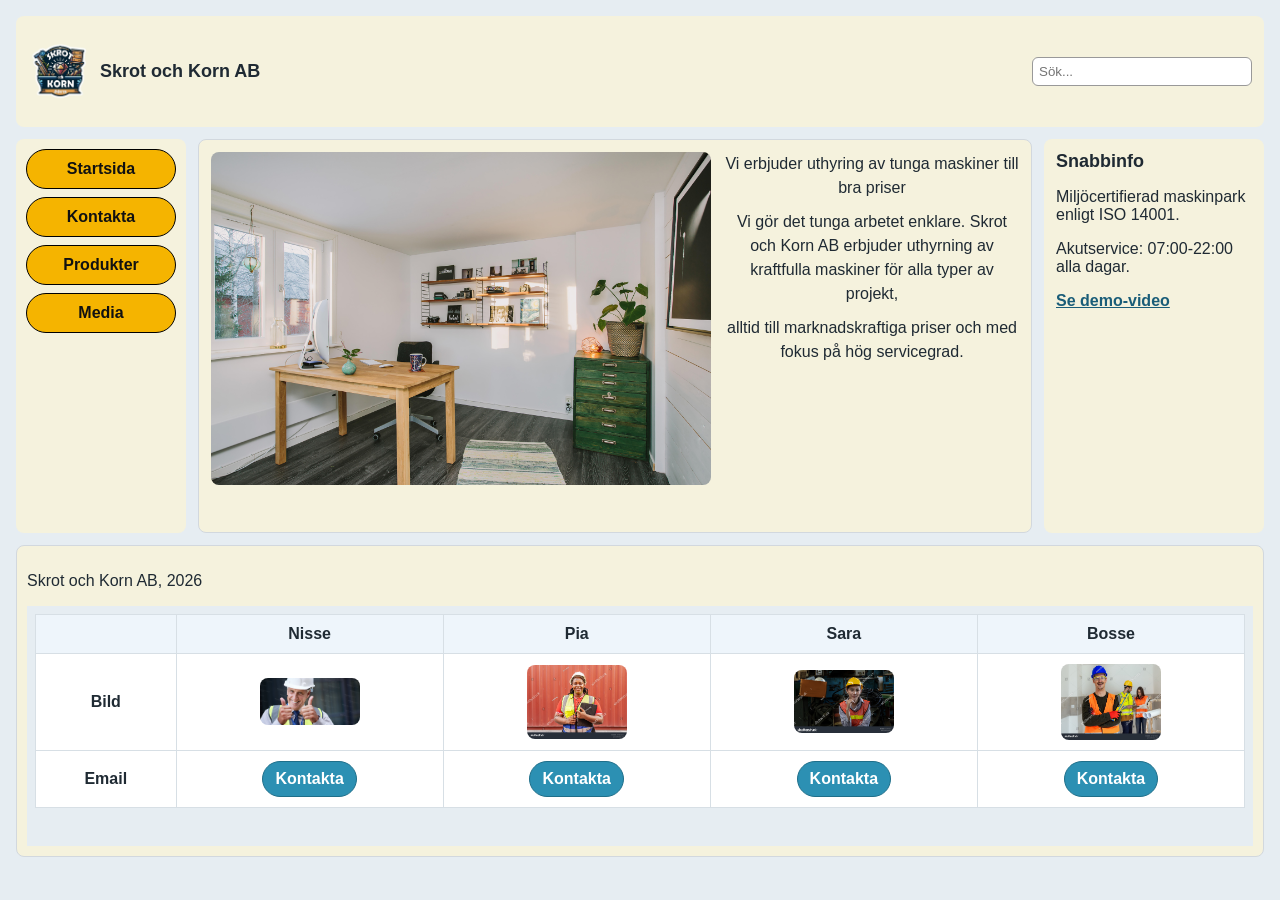
<file: index.html>
<html lang="en">
<head>
    <meta charset="UTF-8">
    <meta name="viewport" content="width=device-width, initial-scale=1.0">
    <title>Skrot och Korn AB</title>
    <link rel="stylesheet" href="css/common.css">
    <link rel="stylesheet" href="css/index.css">
</head>
<body>
    <div class="item1">
        <img src="images/logo.png" alt="Skrot och Korn AB logotyp">
        <h1>Skrot och Korn AB</h1>
        <input type="search" placeholder="Sök...">
    </div>
    <div class="item2">
        <a href="index.html">Startsida</a>
        <a href="pages/contactus.html">Kontakta</a>
        <a href="pages/products.html">Produkter</a>
        <a href="pages/media.html">Media</a>
    </div>
    <div class="item3 content">
        <img src="images/002-kontorsbilder.jpg" alt="Kontorsmiljo med medarbetare">
        <p>Vi erbjuder uthyring av tunga maskiner till bra priser</p>
        <p>Vi gör det tunga arbetet enklare. Skrot och Korn AB erbjuder uthyrning av kraftfulla maskiner för alla typer av projekt,</p>
        <p>alltid till marknadskraftiga priser och med fokus på hög servicegrad.</p>
    </div>
    <div class="item4">
        <h2>Snabbinfo</h2>
        <p>Miljöcertifierad maskinpark enligt ISO 14001.</p>
        <p>Akutservice: 07:00-22:00 alla dagar.</p>
        <a href="pages/media.html">Se demo-video</a>
    </div>
   <div class="item5">
       <div class="footer-box">
            <p>Skrot och Korn AB, 2026</p>
           <iframe src="pages/contactus.html" scrolling="no"frameborder="0"></iframe>
       </div>
   </div>
</body>
</html>
</file>
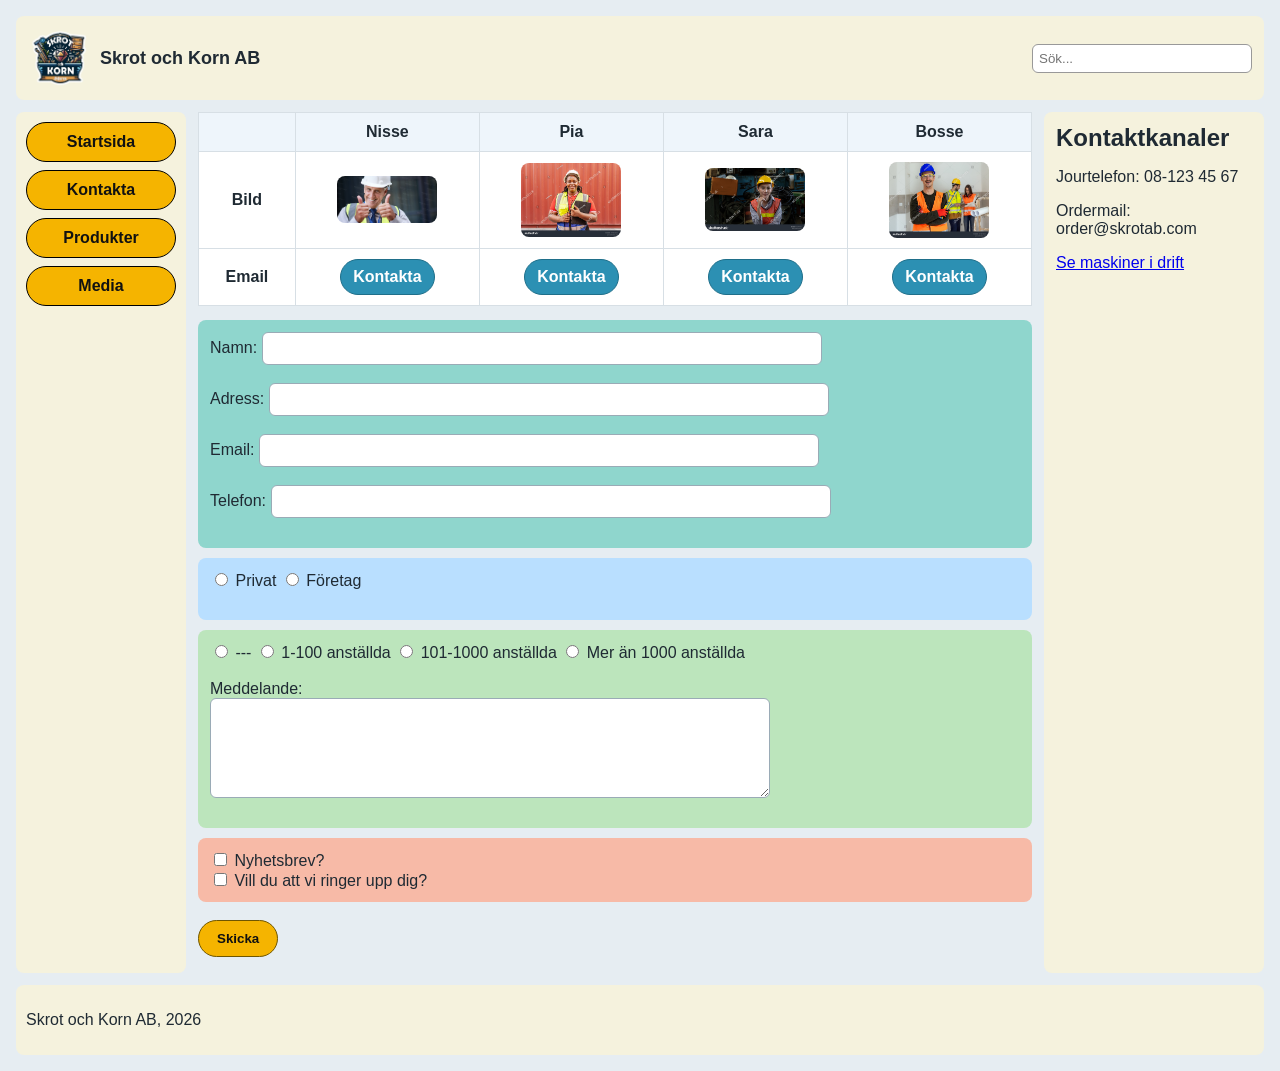
<file: pages/contactus.html>
<html lang="en">
<head>
    <meta charset="UTF-8">
    <meta name="viewport" content="width=device-width, initial-scale=1.0">
    <title>Kontakt</title>
    <script>
        if (window.self !== window.top) {
            document.documentElement.classList.add("in-iframe");
        }
    </script>
    <link rel="stylesheet" href="../css/common.css">
    <link rel="stylesheet" href="../css/contactus.css">
</head>
<body>
    <div class="item1">
        <img src="../images/logo.png" alt="Skrot och Korn AB logotyp">
        <h1>Skrot och Korn AB</h1>
        <input type="search" placeholder="Sök...">
    </div>
    <div class="item2">
        <a href="../index.html">Startsida</a>
        <a href="contactus.html">Kontakta</a>
        <a href="products.html">Produkter</a>
        <a href="media.html">Media</a>
    </div>
    <div class="item3">
    <table>
         <tr>
            <th></th>
            <th>Nisse</th>
            <th>Pia</th>
            <th>Sara</th>
            <th>Bosse</th>
        </tr>
        <tr>
            <th>Bild</th>
            <th>
                <img src="../images/per1.jpg" width="100">
            </th>
            <th>
                <img src="../images/per2.jpg" width="100">
            </th>
            <th>
                <img src="../images/per3.jpg" width="100">
            </th>
            <th>
                <img src="../images/per4.jpg" width="100">
            </th>
        </tr>
        <tr>
            <th>Email</th>
            <th>
                <a href="mailto:Nisse@skrotab.com">Kontakta</a>
            </th>
            <th>
                <a href="mailto:Pia@skrotab.com">Kontakta</a>
            </th>
            <th>
                <a href="mailto:Sara@skrotab.com">Kontakta</a>
            </th>
            <th>
                <a href="mailto:Bosse@skrotab.com">Kontakta</a>
            </th>
        </tr>
    </table>
    <form action="http://primat.se/services/sendform.aspx?xid=form&xmail=test@123.com" method="post">
        <!-- Contact Information -->
        <div>
            <label for="name">Namn:</label>
            <input type="text" id="name" name="name"><br><br>
            <label for="adress">Adress:</label>
            <input type="text" id="adress" name="address"><br><br>
            <label for="email">Email:</label>
            <input type="email" id="email" name="email"><br><br>
            <label for="phone">Telefon:</label>
            <input type="text" id="phone" name="phone"><br><br>
        </div>
        <!-- Customer Type -->
        <div>
            <input type="radio" id="type" name="type" value="customer">
            <label for="type">Privat</label>
            <input type="radio" id="type" name="type" value="employee">
            <label for="type">Företag</label><br><br>
        </div>
        <!-- Size of company -->
        <div>
            <input type="radio" id="size" name="size" value="private">
            <label for="size">---</label>
            <input type="radio" id="size" name="size" value="small">
            <label for="size">1-100 anställda</label>
            <input type="radio" id="size" name="size" value="medium">
            <label for="size">101-1000 anställda</label>
            <input type="radio" id="size" name="size" value="large">
            <label for="size">Mer än 1000 anställda</label><br><br>
            <label for="message">Meddelande:</label><br>
            <textarea id="message" name="message"></textarea><br><br>
        </div>
        <!--  Checkboxes-->
        <div>
            <input type="checkbox" name="newsletter" value="ja">
            <input type="hidden" name="newsletter" value="nej">
            <label for="newsletter"> Nyhetsbrev?</label><br>
            <input type="checkbox" name="returnPhone" value="ja">
            <input type="hidden" name="returnPhone" value="nej">
            <label for="returnPhone"> Vill du att vi ringer upp dig?</label><br>
        </div>
        <input class="submit-btn" type="submit" value="Skicka">
    </form>
    </div>
    <div class="item4">
        <h2>Kontaktkanaler</h2>
        <p>Jourtelefon: 08-123 45 67</p>
        <p>Ordermail: order@skrotab.com</p>
        <a href="media.html">Se maskiner i drift</a>
    </div>
    <div class="item5">
        <p>Skrot och Korn AB, 2026</p>
    </div>
</body>
</html>
</file>
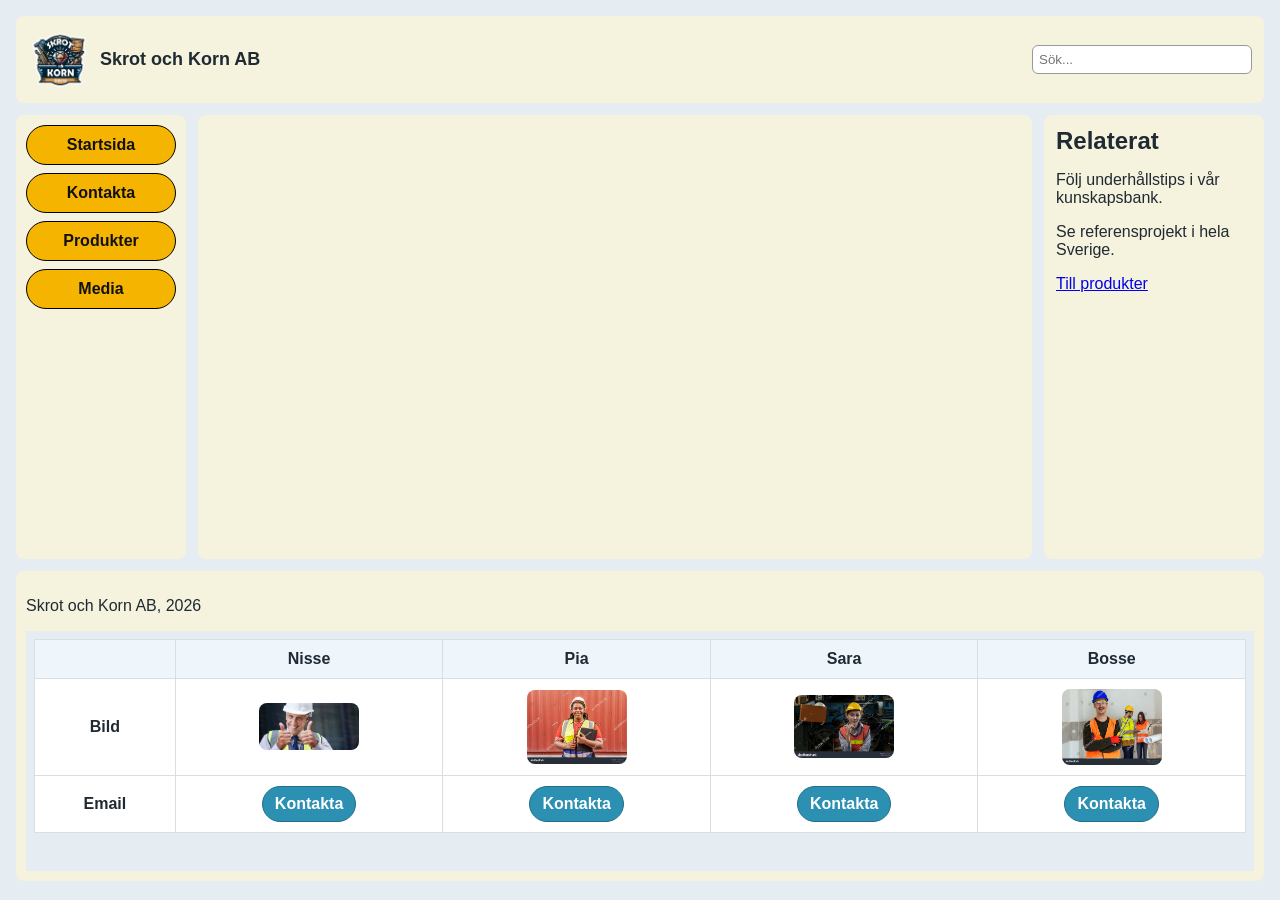
<file: pages/media.html>
<html lang="en">
<head>
    <meta charset="UTF-8">
    <meta name="viewport" content="width=device-width, initial-scale=1.0">
    <title>Document</title>
    <link rel="stylesheet" href="../css/common.css">
    <link rel="stylesheet" href="../css/media.css">
</head>
<body>
    <div class="item1">
        <img src="../images/logo.png" alt="Skrot och Korn AB logotyp">
        <h1>Skrot och Korn AB</h1>
        <input type="search" placeholder="Sök...">
    </div>
    <div class="item2">
        <a href="../index.html">Startsida</a>
        <a href="contactus.html">Kontakta</a>
        <a href="products.html">Produkter</a>
        <a href="media.html">Media</a>
    </div>
    <div class="item3">
        <iframe src="https://www.youtube.com/embed/hJIBp98DztA" title="How powerful bulldozers work" frameborder="0" allow="accelerometer; autoplay; clipboard-write; encrypted-media; gyroscope; picture-in-picture; web-share" referrerpolicy="strict-origin-when-cross-origin" allowfullscreen></iframe>
    </div>
    <div class="item4">
        <h2>Relaterat</h2>
        <p>Följ underhållstips i vår kunskapsbank.</p>
        <p>Se referensprojekt i hela Sverige.</p>
        <a href="products.html">Till produkter</a>
    </div>
    <div class="item5">
       <div class="footer-box">
            <p>Skrot och Korn AB, 2026</p>
           <iframe src="contactus.html" scrolling="no" frameborder="0"></iframe>
       </div>
    </div>
</body>
</html>
</file>
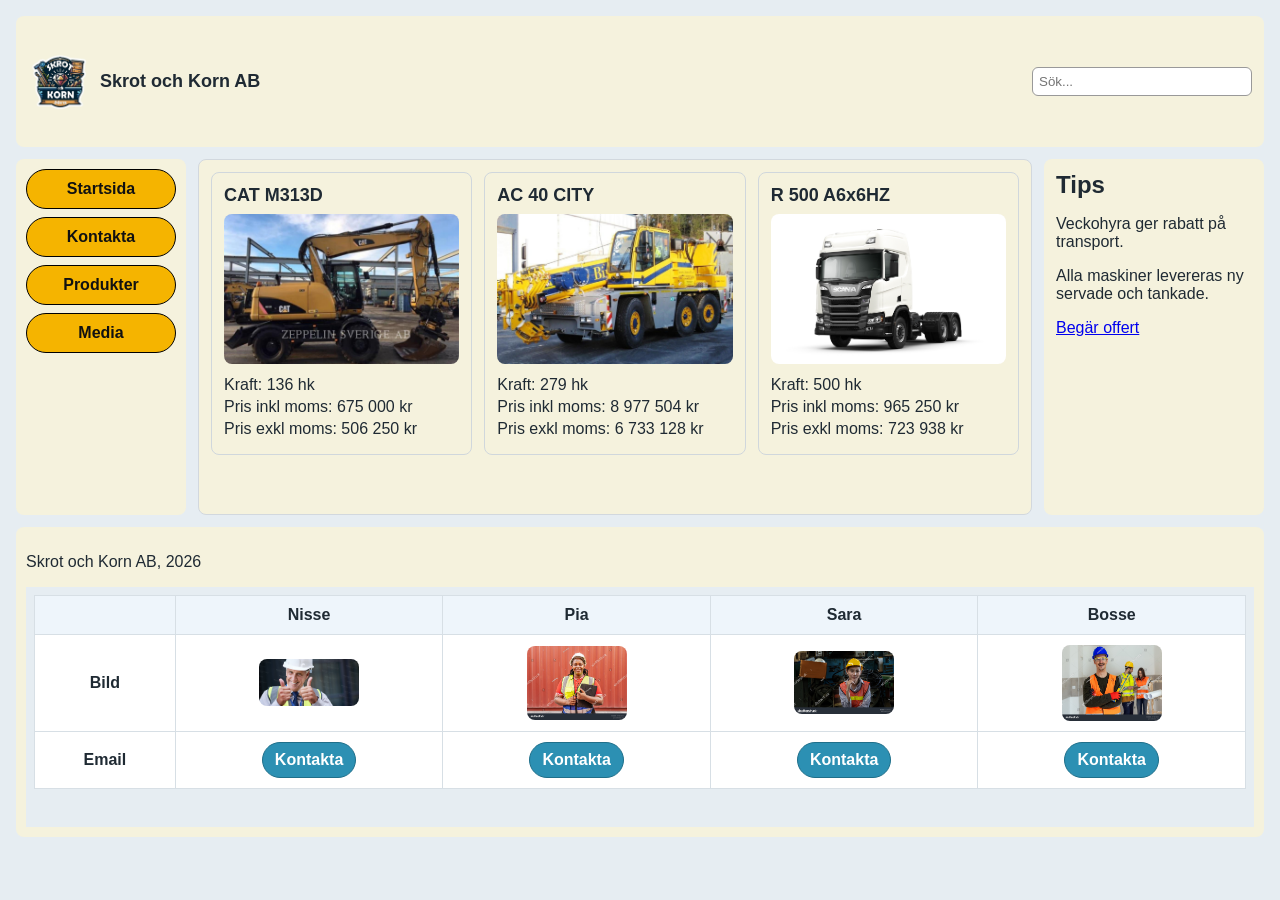
<file: pages/products.html>
<html lang="en">
<head>
    <meta charset="UTF-8">
    <meta name="viewport" content="width=device-width, initial-scale=1.0">
    <title>Produkter</title>
    <link rel="stylesheet" href="../css/common.css">
    <link rel="stylesheet" href="../css/products.css">
</head>
<body>
    <div class="item1">
        <img src="../images/logo.png" alt="Skrot och Korn AB logotyp">
        <h1>Skrot och Korn AB</h1>
        <input type="search" placeholder="Sök...">
    </div>
    <div class="item2">
        <a href="../index.html">Startsida</a>
        <a href="contactus.html">Kontakta</a>
        <a href="products.html">Produkter</a>
        <a href="media.html">Media</a>
    </div>
    <div class="item3">
        <div class="products-grid">
            <article class="product-card">
                <h2>CAT M313D</h2>
                <img src="../images/cat-m313-d,4440753_1.jpg" alt="CAT M313D grävmaskin">
                <p>Kraft: 136 hk</p>
                <p>Pris inkl moms: 675 000 kr</p>
                <p>Pris exkl moms: 506 250 kr</p>
            </article>
            <article class="product-card">
                <h2>AC 40 CITY</h2>
                <img src="../images/demag-ac40-cropped-1024x635.jpg" alt="AC 40 CITY mobilkran">
                <p>Kraft: 279 hk</p>
                <p>Pris inkl moms: 8 977 504 kr</p>
                <p>Pris exkl moms: 6 733 128 kr</p>
            </article>
            <article class="product-card">
                <h2>R 500 A6x6HZ</h2>
                <img src="../images/Screenshot 2026-03-24 at 15-01-26 Scania Konfigurator.png" alt="R 500 A6x6HZ lastbil">
                <p>Kraft: 500 hk</p>
                <p>Pris inkl moms: 965 250 kr</p>
                <p>Pris exkl moms: 723 938 kr</p>
            </article>
        </div>
    </div>
    <div class="item4">
        <h2>Tips</h2>
        <p>Veckohyra ger rabatt på transport.</p>
        <p>Alla maskiner levereras ny servade och tankade.</p>
        <a href="contactus.html">Begär offert</a>
    </div>
   <div class="item5">
       <div class="footer-box">
            <p>Skrot och Korn AB, 2026</p>
           <iframe src="contactus.html" scrolling="no" frameborder="0"></iframe>
       </div>
   </div>

</body>
</html>
</file>
<file: css/common.css>
* {
    box-sizing: border-box;
}

body {
    margin: 0;
    padding: 16px;
    font-family: 'Lucida Sans', 'Lucida Sans Regular', 'Lucida Grande', 'Lucida Sans Unicode', Geneva, Verdana, sans-serif;
    background: #e6edf2;
    color: #1f2a33;
    display: grid;
    grid-template-columns: 170px 1fr 220px;
    grid-template-areas:
        "header header header"
        "menu main aside"
        "footer footer footer";
    gap: 12px;
}

.item1 {
    grid-area: header;
    background: #f5f2dd;
    border-radius: 8px;
    padding: 12px;
    display: flex;
    align-items: center;
    gap: 12px;
}

.item1 > img {
    width: 60px;
    height: 60px;
}

.item1 h1 {
    margin: 0;
    flex: 1;
    font-size: 18px;
}

.item1 input {
    width: 220px;
    max-width: 40vw;
    padding: 6px;
    border: 1px solid #999;
    border-radius: 6px;
}

.item2 {
    grid-area: menu;
    background: #f5f2dd;
    border-radius: 8px;
    padding: 10px;
}

.item2 a {
    display: block;
    padding: 10px;
    margin-bottom: 8px;
    text-align: center;
    text-decoration: none;
    color: #111;
    font-weight: 700;
    background: #f5b400;
    border: 1px solid #000;
    border-radius: 999px;
}

.item2 a:hover {
    filter: brightness(0.97);
}

.item4 {
    grid-area: aside;
    background: #f5f2dd;
    border-radius: 8px;
    padding: 12px;
}

.item4 h2 {
    margin: 0 0 8px;
}

.item5 {
    grid-area: footer;
}

.footer-box {
    background: #f5f2dd;
    border-radius: 8px;
    padding: 10px;
}

.footer-box iframe {
    width: 100%;
    height: 240px;
    border: none;
}

@media (max-width: 900px) {
    body {
        grid-template-columns: 1fr;
        grid-template-areas:
            "header"
            "menu"
            "main"
            "aside"
            "footer";
    }

    .item1 {
        flex-wrap: wrap;
    }

    .item1 h1,
    .item1 input {
        width: 100%;
        max-width: 100%;
    }
}
</file>
<file: css/index.css>
.content {
    grid-area: main;
    background: #f5f2dd;
    border: 1px solid #d2d8de;
    border-radius: 8px;
    padding: 12px;
    text-align: center;
}

.content img {
    float: left;
    width: 75%;
    max-width: 500px;
    margin: 0 14px 8px 0;
    border-radius: 8px;
}

.content::after {
    content: "";
    display: block;
    clear: both;
}

.content p {
    margin: 0 0 10px;
    line-height: 1.5;
}

.item4 h2 {
    margin: 0 0 8px;
    font-size: 18px;
}

.item4 a {
    color: #1a5d78;
    font-weight: 700;
}

.footer-box {
    background: #f5f2dd;
    border: 1px solid #d2d8de;
    border-radius: 8px;
    padding: 10px;
}

@media (max-width: 900px) {
    .content img {
        float: none;
        width: 100%;
        max-width: 500px;
        margin: 0 auto 12px;
        display: block;
    }
}
</file>
<file: css/contactus.css>
.item3 {
    grid-area: main;
}

table {
    width: 100%;
    border-collapse: collapse;
    margin-bottom: 14px;
    background: #fff;
    border: 1px solid #cfd8df;
}

table th {
    border: 1px solid #d7dfe5;
    padding: 10px;
    text-align: center;
}

table tr:first-child th {
    background: #eef5fb;
}

table img {
    width: 100px;
    height: auto;
    border-radius: 8px;
}

table a {
    display: inline-block;
    padding: 8px 12px;
    border-radius: 999px;
    border: 1px solid #1f6f8a;
    background: #2c90b3;
    color: #fff;
    text-decoration: none;
}

form > div {
    padding: 12px;
    margin-bottom: 10px;
    border-radius: 8px;
}

form > div:nth-child(1) { background: #8fd6cd; }
form > div:nth-child(2) { background: #b9dfff; }
form > div:nth-child(3) { background: #bce5bc; }
form > div:nth-child(4) { background: #f7baa7; }

input[type="text"],
input[type="email"],
textarea {
    width: 100%;
    max-width: 560px;
    padding: 8px 10px;
    border: 1px solid #9aabb6;
    border-radius: 6px;
}

textarea {
    min-height: 100px;
    resize: vertical;
}

.submit-btn {
    margin-top: 8px;
    background: #f5b400;
    color: #111;
    border: 1px solid #6f5600;
    padding: 10px 18px;
    border-radius: 999px;
    font-weight: 700;
    cursor: pointer;
}

.item5 {
    background: #f5f2dd;
    border-radius: 8px;
    padding: 10px;
}

.in-iframe .item1,
.in-iframe .item2,
.in-iframe .item4,
.in-iframe .item5,
.in-iframe form,
.in-iframe br {
    display: none;
}

.in-iframe body {
    display: block;
    padding: 8px;
}

.in-iframe table {
    margin-bottom: 0;
}
</file>
<file: css/media.css>
.item3 {
    grid-area: main;
    background: #f5f2dd;
    border-radius: 8px;
    padding: 10px;
}

.item3 iframe {
    width: 100%;
    min-height: 420px;
    border: none;
    border-radius: 8px;
}

@media (max-width: 900px) {
    .item3 iframe {
        min-height: 260px;
    }
}
</file>
<file: css/products.css>
.item3 {
    grid-area: main;
    background: #f5f2dd;
    border: 1px solid #d2d8de;
    border-radius: 8px;
    padding: 12px;
}

.products-grid {
    display: grid;
    grid-template-columns: repeat(auto-fit, minmax(220px, 1fr));
    gap: 12px;
}

.product-card {
    background: #f5f2dd;
    border: 1px solid #d0d7dc;
    border-radius: 8px;
    padding: 12px;
}

.product-card h2 {
    margin: 0 0 8px;
    font-size: 18px;
}

.product-card img {
    width: 100%;
    height: 150px;
    object-fit: cover;
    border-radius: 8px;
    margin-bottom: 8px;
}

.product-card p {
    margin: 4px 0;
}
</file>
